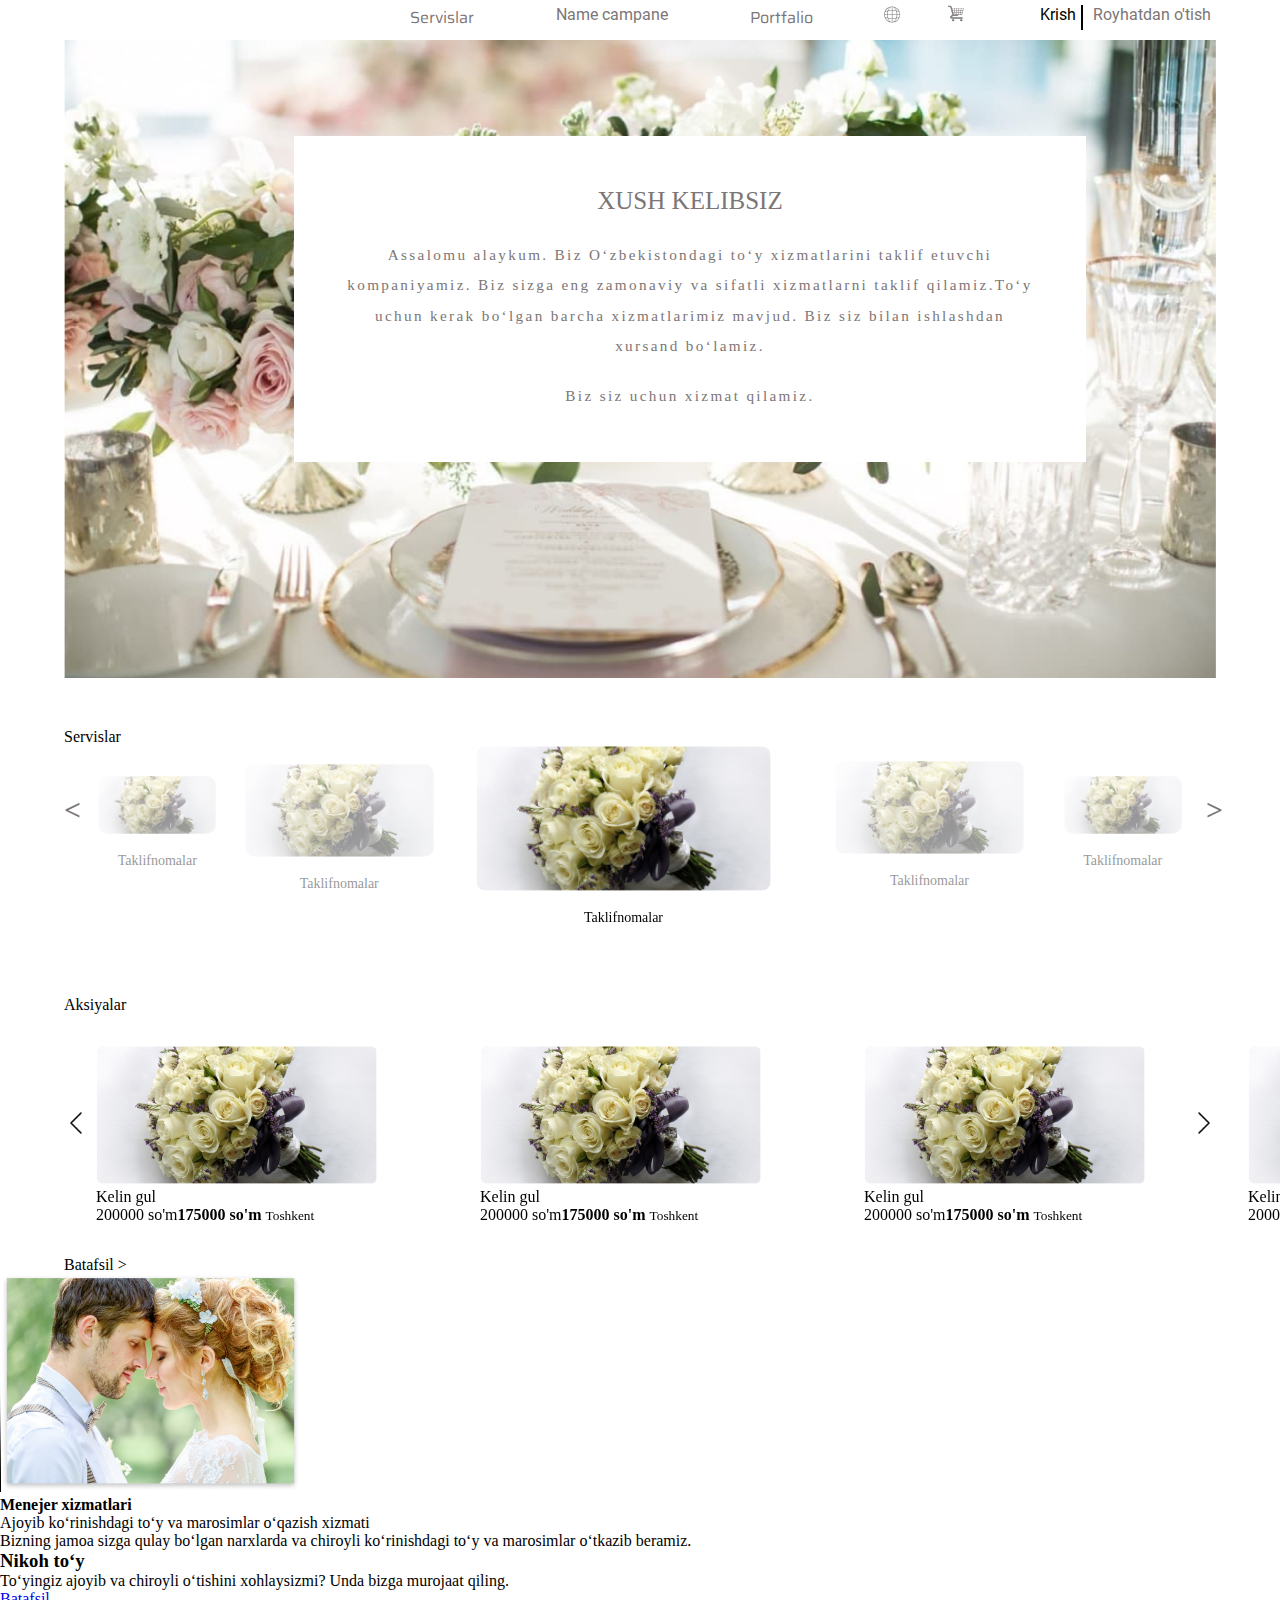
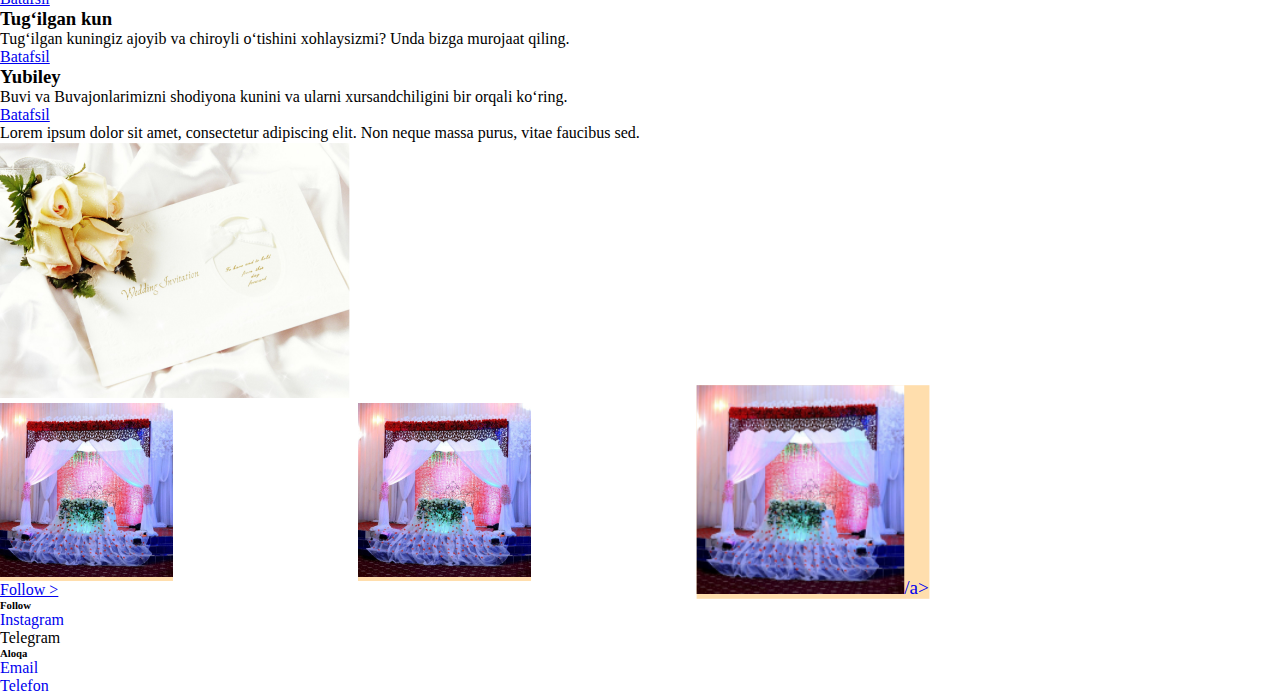
<file: toyVaMarosimlar/index.html>
<!doctype html>
<html lang="ru">
  <head>
    <!-- Обязательные метатеги -->
    <meta charset="utf-8">
    <meta name="viewport" content="width=device-width, initial-scale=1">
    <link href="fonts/Roboto-Black.ttf">
<link href="css/main.css" rel="stylesheet">
       
   

    <title>Toy marosimlar</title>
  </head>
  <body>
<header>
  <div class="container">
     <nav class="nav">
            <ul class="navigation">
              <li class="nav-item">
                <a class="nav-link active" aria-current="page" href="#">Servislar</a>
              </li>
              <li class="nav-item">
                <a class="nav-link" href="#">Name campane</a>
              </li>
              <li class="nav-item">
                <a class="nav-link" href="#">Portfalio</a>
              </li>
            </ul>
            <ul class="ikon">
              <li><a href="#"><img src="images/Vector.svg"></a></a></li>
              <li id="korzinka"><img src="images/shopping-cart (2) 1.svg"></li>
            </ul>       
            <ul id="register">
              <li>Krish</li>
              <li>Royhatdan o'tish</li>
            </ul>
            
      </nav>
  
 <div class="Fon">
  <figure>    
     <img src="images/main.jpg">
     <figcaption>
       <h1>Xush kelibsiz</h1>
       <p>Assalomu alaykum.  Biz O‘zbekistondagi  to‘y  xizmatlarini taklif etuvchi kompaniyamiz. Biz  sizga  eng zamonaviy va sifatli xizmatlarni taklif qilamiz.To‘y uchun kerak bo‘lgan barcha xizmatlarimiz mavjud. Biz siz bilan ishlashdan xursand bo‘lamiz. </p>
       <p>Biz siz uchun xizmat qilamiz.</p>
      </figcaption>
    </figure>
 </div>
 </div>
</header>
<section class="section1 container">

  <p class="section_name">Servislar</p>
  <div class="jquery-script-clear"></div>
</div>
</div>
    
      <div id="demo" class="demo">
        <ul class="slide-wrap" id="example">
          <li class="pos1">
            <div class="inner">
              <a href="#">
                <img src="images/buket-rozy-belyy-cvety-foto-2343 1.jpg">
                
              </a>
             
            </div>
            <span class="pic-tit">Taklifnomalar</span>
          </li>
          <li class="pos2">
            <div class="inner">
              <a href="#">
                <img src="images/buket-rozy-belyy-cvety-foto-2343 1.jpg">
                
              </a>
              
            </div>
            <span class="pic-tit">Taklifnomalar</span>
          </li>
          <li class="pos3">
            <div class="inner">
              <a href="#">
                <img src="images/buket-rozy-belyy-cvety-foto-2343 1.jpg">
                
              </a>
              
            </div>
            <span class="pic-tit">Taklifnomalar</span>
          </li>
          <li class="pos4">
            <div class="inner">
              <a href="#">
                <img src="images/buket-rozy-belyy-cvety-foto-2343 1.jpg">
                
              </a>
               </div>
             <span class="pic-tit">Taklifnomalar</span>
          </li>
          <li class="pos5">
            <div class="inner">
              <a href="#">
                <img src="images/buket-rozy-belyy-cvety-foto-2343 1.jpg">           
              </a>
              
            </div>
            <span class="pic-tit">Taklifnomalar</span>
          </li>
          <li class="pos6">
            <div class="inner">
              <a href="#">
                <img src="images/buket-rozy-belyy-cvety-foto-2343 1.jpg">
                
              </a>
              
            </div>
            <span class="pic-tit">Taklifnomalar</span>
          </li>
          <li class=pos11>
            <div class="inner">
              <a href="#">
                <img src="images/buket-rozy-belyy-cvety-foto-2343 1.jpg">
                
              </a>
              
            </div>
            <span class="pic-tit">Taklifnomalar</span>
          </li>
          <li class="pos7">
            <div class="inner">
              <a href="#">
                <img src="images/buket-rozy-belyy-cvety-foto-2343 1.jpg">
                
              </a>
              
            </div>
            <span class="pic-tit">Taklifnomalar</span>
          </li>
           <li class="pos8">
            <div class="inner">
              <a href="#">
                <img src="images/buket-rozy-belyy-cvety-foto-2343 1.jpg">
               
              </a>
               
            </div>
            <span class="pic-tit">Taklifnomalar</span>
          </li>
           <li class="pos9">
            <div class="inner">
              <a href="#">
                <img src="images/buket-rozy-belyy-cvety-foto-2343 1.jpg">
                
              </a>
              
            </div>
            <span class="pic-tit">Taklifnomalar</span>
          </li>
        </ul>
        <i class="arrow prev" id="jprev">&lt;</i>
        <i class="arrow next" id="jnext">&gt;</i>
      </div>
   

</section>
<section class="section1 container">

  <p class="section_name">Aksiyalar</p>
  <div  class="slider">
    <div class="slider_item">
      <figure>
        <img src="images/buket-rozy-belyy-cvety-foto-2343 1.jpg">
        <figcaption>
          <p>Kelin gul</p>
          <span>200000 so'm</span><strong>175000 so'm</strong>
          <small>Toshkent</small>
        </p>
      </figure>
    </div>
      <div class="slider_item">
      <figure>
        <img src="images/buket-rozy-belyy-cvety-foto-2343 1.jpg">
        <figcaption>
          <p>Kelin gul</p>
          <span>200000 so'm</span><strong>175000 so'm</strong>
          <small>Toshkent</small>
        </p>
      </figure>
    </div>
      <div class="slider_item">
      <figure>
        <img src="images/buket-rozy-belyy-cvety-foto-2343 1.jpg">
        <figcaption>
          <p>Kelin gul</p>
          <span>200000 so'm</span><strong>175000 so'm</strong>
          <small>Toshkent</small>
        </p>
      </figure>
    </div>
      <div class="slider_item">
      <figure>
        <img src="images/buket-rozy-belyy-cvety-foto-2343 1.jpg">
        <figcaption>
          <p>Kelin gul</p>
          <span>200000 so'm</span><strong>175000 so'm</strong>
          <small>Toshkent</small>
        </p>
      </figure>
    </div>
      <div class="slider_item">
      <figure>
        <img src="images/buket-rozy-belyy-cvety-foto-2343 1.jpg">
        <figcaption>
          <p>Kelin gul</p>
          <span>200000 so'm</span><strong>175000 so'm</strong>
          <small>Toshkent</small>
        </p>
      </figure>
    </div>
      <div class="slider_item">
      <figure>
        <img src="images/buket-rozy-belyy-cvety-foto-2343 1.jpg">
        <figcaption>
          <p>Kelin gul</p>
          <span>200000 so'm</span><strong>175000 so'm</strong>
          <small>Toshkent</small>
        </p>
      </figure>
    </div>
      <div class="slider_item">
      <figure>
        <img src="images/buket-rozy-belyy-cvety-foto-2343 1.jpg">
        <figcaption>
          <p>Kelin gul</p>
          <span>200000 so'm</span><strong>175000 so'm</strong>
          <small>Toshkent</small>
        </p>
      </figure>
    </div>
  </div>
    
      
    

  </div>
<p><a class="#">Batafsil ></a></p>

 </section>
<section>
  <div>
  <video class="playVideo" controls poster="images/unnamed 1.jpg">

    
  </video>
  <div>
    <h4>Menejer xizmatlari</h4>
    <p>Ajoyib ko‘rinishdagi to‘y va marosimlar o‘qazish xizmati</p>
    <p>Bizning jamoa sizga qulay bo‘lgan narxlarda va chiroyli ko‘rinishdagi to‘y va marosimlar o‘tkazib beramiz.</p>
  </div>
<article>
  <div>
    <h3>Nikoh to‘y</h3>
    <p>To‘yingiz ajoyib va chiroyli o‘tishini 
      xohlaysizmi? Unda bizga murojaat qiling.</p>
    <a href="#" class="abutton">Batafsil</a>
  </div>
  <div>
    <h3>Tug‘ilgan kun</h3>
    <p>Tug‘ilgan kuningiz ajoyib va chiroyli o‘tishini 
      xohlaysizmi? Unda bizga murojaat qiling.</p>
    <a href="#" class="abutton">Batafsil</a>
  </div>
  <div>
    <h3>Yubiley</h3>
    <p>Buvi va Buvajonlarimizni shodiyona
      kunini va ularni xursandchiligini bir orqali ko‘ring.</p>
    <a href="#" class="abutton">Batafsil</a>
  </div>
</article>
 </div>   
  <div>
    <p>Lorem ipsum dolor sit amet, consectetur adipiscing elit. Non neque massa purus, vitae faucibus sed.</p>
    <img src="images/wedding-flower-widescreen 2.png">
  </div>
</div>
</section>
<footer>
<div class="instagram">
  <ul >
    <li><a href="#"><img src="images/unnamed (3) 4.jpg"></a></li>
    <li><a href="#"><img src="images/unnamed (3) 4.jpg"></a></li>
    <li><a href="#"><img src="images/unnamed (3) 4.jpg">/a><li>    
  </li>
  </li>
</ul>
<p class="Follow"><a href="#">Follow ></a></p>
</div>
 <div class="fotter_botom">
<div>
  <h6>Follow</h6>
  <ul>
    <li><a href="#">Instagram</a></li>
    <li><a href="#"></a>Telegram</li>
  </a>
</div>
<div></div>
<div>
  <h6>Aloqa</h6>
  <ul>
    <li><a href="#">Email</a></li>
    <li><a href="#">Telefon</a></li>
  </a>
</div>
  </footer>
  
 <script src="js/jQuery v3.5.1 .js"></script>
    <script type="text/javascript" src="js/jquery.rollingslider.js"></script>
    <script>
      $('#demo').RollingSlider({
        showArea:"#example",
        prev:"#jprev",
        next:"#jnext",
        moveSpeed:300,
        autoPlay:true
      });
    </script>
  

  
   <script src="js/slick.min.js"></script>
      <script src="js/jsas.js">
        
      </script>
  </body>
</html>
</file>
<file: toyVaMarosimlar/css/main.css>
@font-face {
  font-family: Saira;
  src: url("../fonts/Saira-VariableFont_wdth.ttf");
font-style: normal;
font-weight: 400;

}
@font-face{
  font-family:Rabota;
  src:url(../fonts/Roboto-Regular.ttf);
  font-weight:500;
  font-style:normal;
}
@font-face{
  font-family:Tenor;
  src: url("../fonts/TenorSans-Regular.ttf");
  font-family: Tenor Sans;
font-style: normal;
font-weight: 400;


}
.container{
  max-width: 1152px;
 margin: 0 auto;
  
  
}

* {
  margin: 0;
  padding: 0;
}

ul, nav {
  list-style: none;
  display: block;
}

ul a, nav a {
  text-decoration: none;
}

.nav {
  display: flex;
  justify-content: space-between;
  float: right;
  width: 70%;
  margin: 5px 0 10px 0;
}
nav:after{
  contain:"";
  display: block;
  width: 100%;
  clear:both;
}

.nav ul {
  display: flex;
}

.nav a {
  font-family:"Saira";
  color: #7C7676;
}
 
.navigation{
  width: 50%;
  display: flex;
  justify-content: space-between;
  
}
 
.navigation li a{
  display: block;
  width: 100%;
}
.navigation li:hover{
  transform: scale(1.3) !important;;
  margin: -5px 0 0 0;
}
.navigation li:nth-child(2) a{
  color: #7C7676;
  font-weight: 500;
font-family: Rabota;
}
.ikon{
  width: 10%;
  display: flex;
  justify-content: space-between
}
.ikon img{
  width: 17px;
  height: 17px;
}
img{
  max-width:100%;
}

/*fon rasm qismi start*/
#register{
  display: flex;
  justify-content: space-between;
  
}
#register li{
  margin: 0 5px;
  color:#7C7676; 
  font-family: Rabota;
}
#register li:first-child{
  border-right: 2px solid;
  padding: 0 5px 0 0;
   color: #000;
  
}

.Fon figure{
  position: relative;
  height: 638px;
  clear: both;
}
.Fon figure figcaption{
  position: absolute;
  width: 60%;
  z-index: 1;
  top: 15%;
  left: 20%;
  background: #ffff;
  padding: 50px
 
  
}
.Fon figcaption h1{
 font-family: Tenor;
font-style: normal;
font-weight: normal;
font-size: 25px;
line-height: 29px;
margin: 0 0 25px auto;
color: #7C7676;
  text-align: center;
  text-transform: uppercase;


}
.Fon figcaption  p{
  font-family: Roboto;
font-style: normal;
font-weight: 500;
font-size: .95rem;
line-height: 200.19%;

/* or 30px */

align-items: center;
text-align: center;
letter-spacing: 0.155em;

color: #7C7676;


}
.Fon figcaption p:last-of-type{
  margin: 20px 0 0 0;
}

.section1{
  margin: 50px auto 0 auto ;
	width: 95%;
	
}

/*jq slayder*/
.slide-wrap {
  width: 98%;
  height: 200px;
  margin: 0 auto;
  position: relative;
  
  
}

.slide-wrap li {
  display: block;

  position: absolute;
  z-index: 0;
  
  
 
 
}
li[class^="pos"]{
  display: none;
  opacity: .41;
};
.slide-wrap .inner {
  position: relative;
  border: 3px solid #ecfdfd;
  border-radius: 10px;
  
}

.slide-wrap .inner a {
  text-decoration: none;
  border: none;
  outline: none;
}

.slide-wrap .pic-tit {
  font-size: 14px;
  width: 100%;
  height: 25%;
  line-height: 65px;
margin: -10px auto;
  position: absolute;
  
  left: 0;
  z-index: 99999;
  text-align: center;
  color: #000;
  
}

.slide-wrap img {
  width: 100%;
  border-radius: 10px;
  outline: none;
}

.slide-wrap .pos1 {
  display: block;
 
  top: 30px;
  
  z-index: 1;
  height: 7.1rem;
width: 7.4rem;
left: 2%;


}

.slide-wrap .pos2 {
  display: block;
   top: 18px;
  left:15%;
  z-index: 2;
 height: 11.4rem;
width: 11.8rem;
border-radius: 10px;

}

.slide-wrap .pos3 {
  display: block;
opacity: 1;

  top: 0;
  left: 35.5%;
  z-index: 3;
  height:15.44rem;
width: 16.25rem;
border-radius: 10px;

}

.slide-wrap .pos4 {
  display: block;
 height: 11.4rem;
width: 11.8rem;

border-radius: 10px;
  top: 15px;
  right: 16%;
  z-index: 2;
  
}

.slide-wrap .pos5 {
  display: block;
    top: 30px;
  
  z-index: 1;
  height: 7.1rem;
width: 7.4rem;
right: 2%;

border-radius: 10px;

  
}

.slide-wrap .inner {
  overflow: hidden;
  position: relative;
}
.demo{
  position: relative;
}
.arrow {
 height: 17px;
width: 9.987351417541504px;


  border-radius: 50%;
  
  color: #7C7676;
  position: absolute;
  top: 20%;
  z-index: 100000;
  cursor: pointer;
  font-size: 30px;
  line-height: 48px;
  text-align: center;
  font-style: normal;
  font-weight: bolder;
}

.prev {
  left: 0;
  background-position: 0px 0px;
}

.next {
  right: 0px;
  background-position: -52px 0px;
}
/* jq slider end */
@charset "utf-8";
/* CSS Document */
*{
	margin:0;
	padding:0;
}

/*СЛАЙДЕР */ .
 .slick-list {
	overflow:hidden;
	}
 .slick-track{
	 display:flex;
	 min-width: 0;
	 
	 
	 
	}

.slider_item{
	box-sizing: border-box;
	margin: 2rem;
	
	

	
	
}
.slider{
	position: relative;
	z-index: 0;
	
}
.slick-arrow{
	position: absolute;
	z-index: 1;
	top: 40%;
  cursor: pointer;
	font-size: 0;
  	width: 1.5rem;
	height: 1.5rem;
}
.slick-arrow:hover{
	border: 2px solid #000;
	border-radius: 2rem;
}
.slick-next{
	left: 0;
	background:url(../images/left-arrow.png) no-repeat center/cover;

	border: none;
}
.slick-prev{
	right: 0;
	background:url(../images/left-arrow.png) no-repeat center/cover;
	border: none;
	transform: scale(-1,1);
	opacity: 1
	
}

footer .instagram ul{
	display: flex;
	justify-content: space-between;
}
.instagram ul li:nth-child(3){
	transform: scale(1.2);
	z-index: 1000
}
.instagram ul li{
	background-color: navajowhite;
}
</file>
